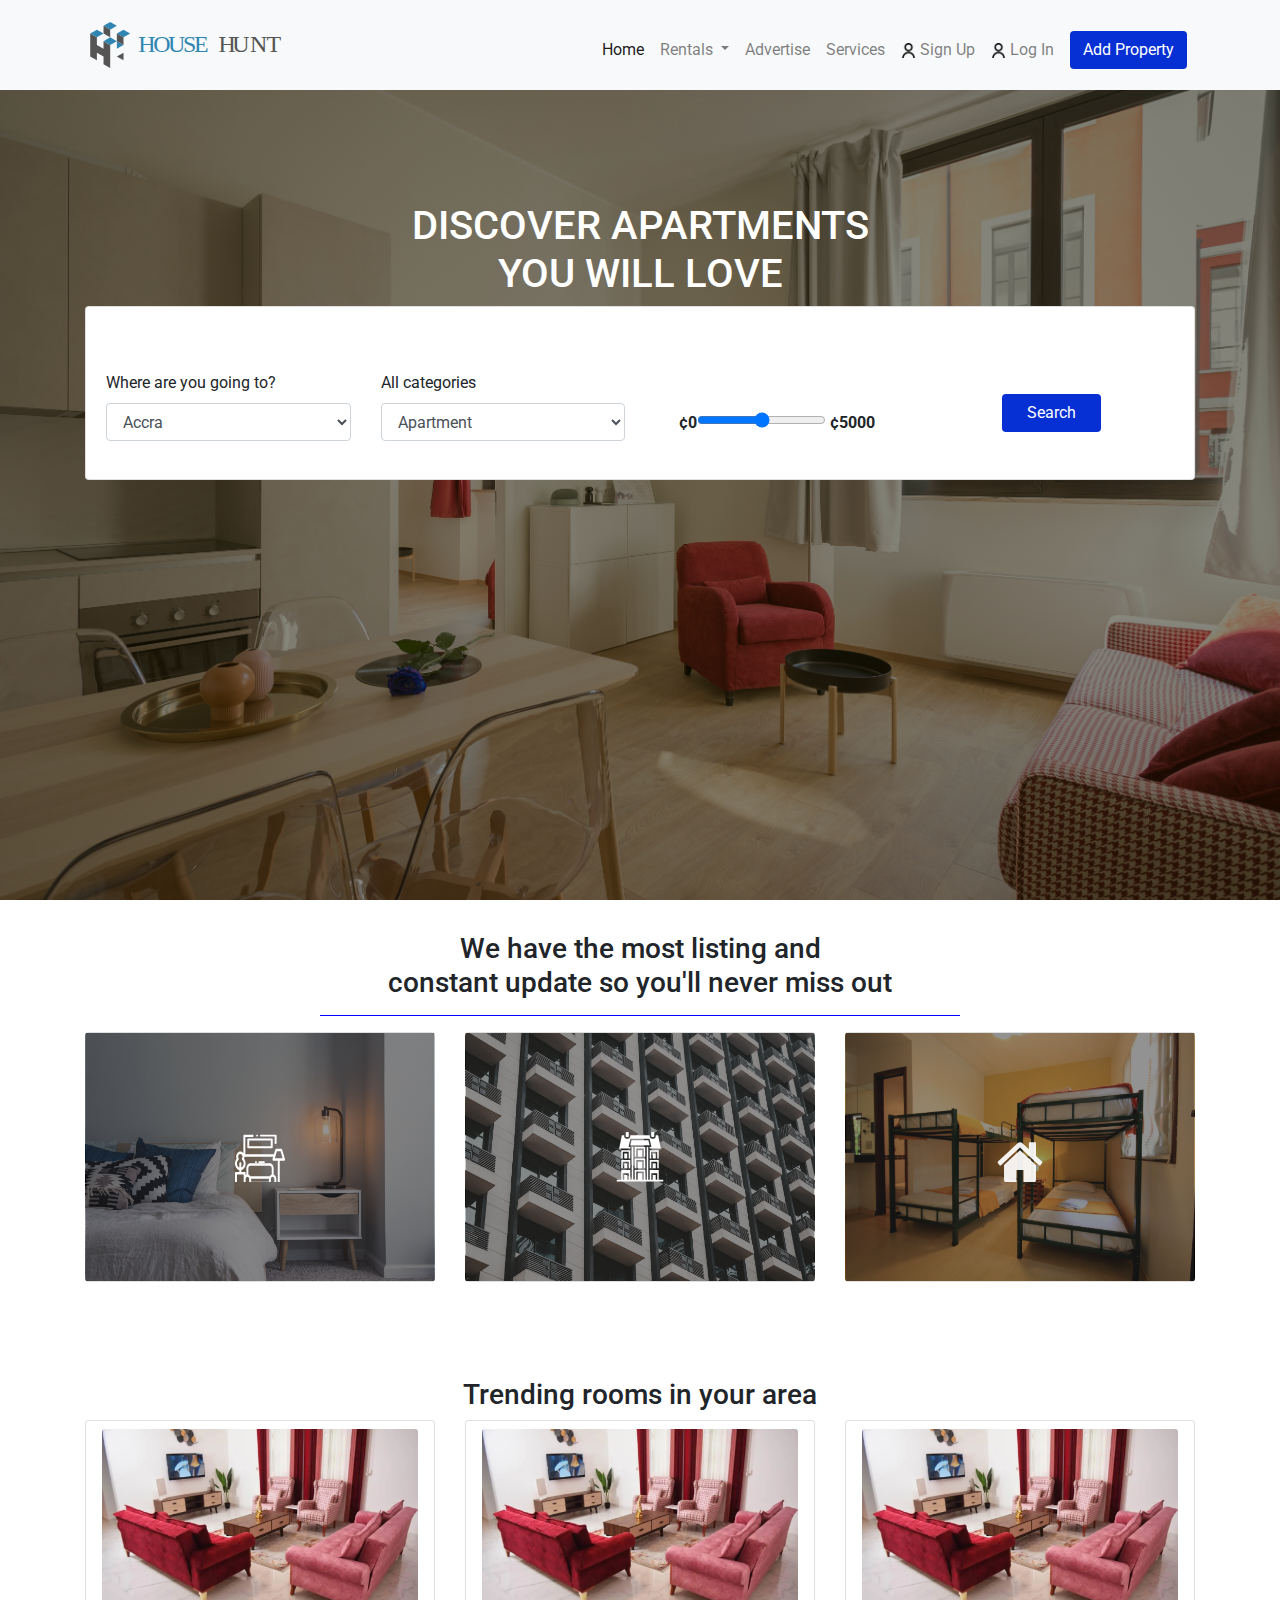
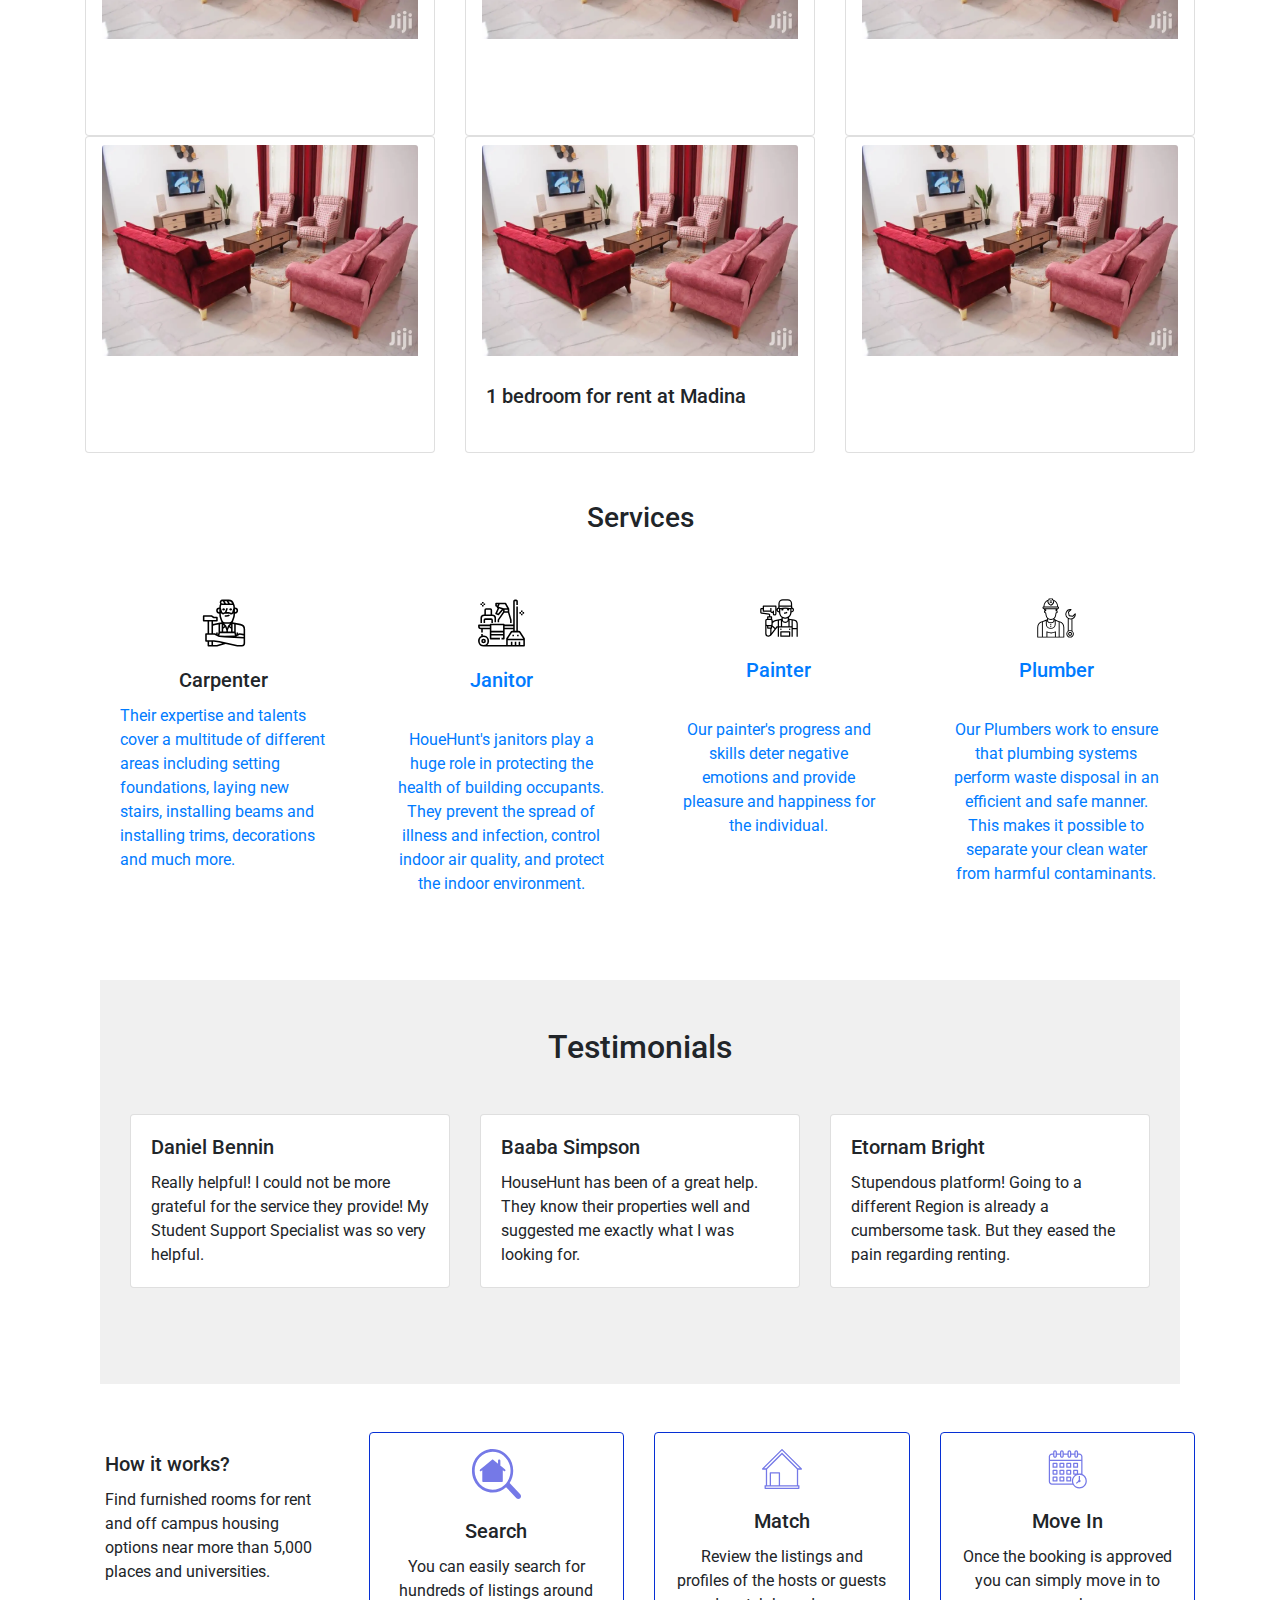
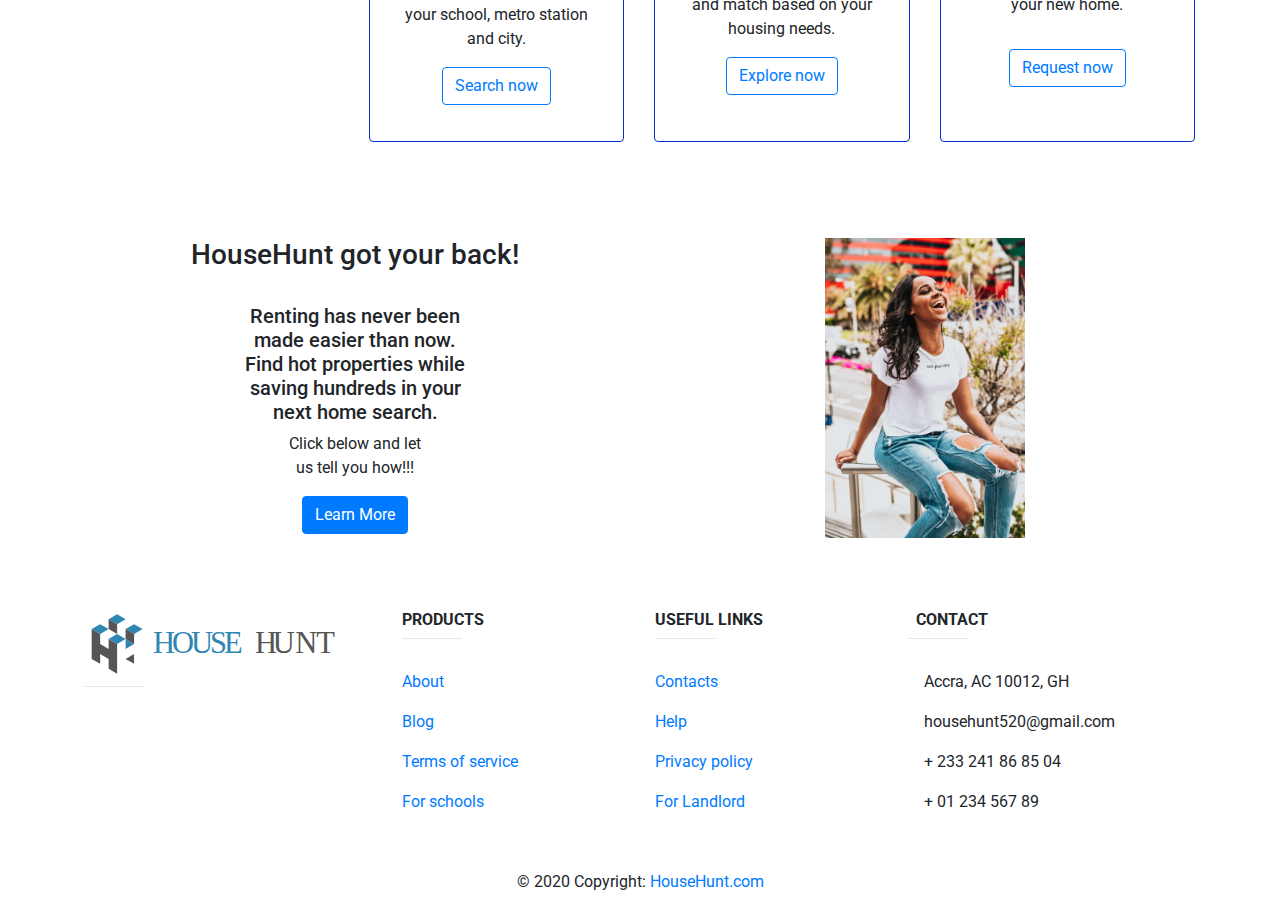
<file: index.html>
<!doctype html>
<html lang="en">
  <head>
    <!-- Required meta tags -->
    <meta charset="utf-8">
    <meta name="viewport" content="width=device-width, initial-scale=1, shrink-to-fit=no">

    <!-- Bootstrap CSS -->
    <link rel="stylesheet" href="https://maxcdn.bootstrapcdn.com/bootstrap/4.0.0/css/bootstrap.min.css" integrity="sha384-Gn5384xqQ1aoWXA+058RXPxPg6fy4IWvTNh0E263XmFcJlSAwiGgFAW/dAiS6JXm" crossorigin="anonymous">
    <link rel="stylesheet" href="./styles/index.css">
   
    <title>HouseHunt</title>
    
  </head>
  <body>
    <nav class="navbar navbar-expand-lg navbar-light bg-light">
        <div class="container">
          <a class="navbar-brand ml-auto" href="./index.html"><img src="./images/House Hunt Logo Main.svg" height="200" width="200" ></a>
        <button class="navbar-toggler" type="button" data-toggle="collapse" data-target="#navbarResponsive" aria-controls="navbarSupportedContent" aria-expanded="false" aria-label="Toggle navigation">
          <span class="navbar-toggler-icon"></span>
        </button>
      
        <div class="collapse navbar-collapse justify-content-end mt-3" id="navbarResponsive ">
          <ul class=" nav navbar-nav navbar-right ">
            <li class="nav-item active">
              <a class="nav-link" href="./index.html">Home <span class="sr-only">(current)</span></a>
            </li>
            <li class="nav-item dropdown">
            <a class="nav-link dropdown-toggle" href="#" id="navbarDropdown" role="button" data-toggle="dropdown" aria-haspopup="true" aria-expanded="false">
              Rentals
            </a>
            <div class="dropdown-menu" aria-labelledby="navbarDropdown">
              <a class="dropdown-item" href="./rentals.html">Apartments</a>
              <div class="dropdown-divider"></div>
              <a class="dropdown-item" href="./rentals.html">Homestels</a>
              <div class="dropdown-divider"></div>
              <a class="dropdown-item" href="./rentals.html">Hostels</a>
            </div>
          </li>
            <li class="nav-item">
              <a class="nav-link" href="./advertise.html">Advertise</a>
            </li>
            <li class="nav-item">
              <a class="nav-link" href="./services.html">Services</a>
            </li>
           
            <li class="nav-item">
              <a class="nav-link" href="./signup.html"><img src="./images/User-profile.png" height="15px" width="15px"> Sign Up</a>
            </li>
            <li class="nav-item">
              <a class="nav-link" href="./signup.html"><img src="./images/User-profile.png" height="15px" width="15px"> Log In</a>
            </li>
            <li class="nav-item">
              <a class="nav-link" href="./add property.html"><button type="button" class="btn" style="background-color: #062fd4; color: white; margin-top: -7px;">Add Property</button></a>
            </li>
               
            </ul>
            </div>
            </div>
            </nav>

            <div class="jumbotron jumbotron-fluid header">
                <div class="container mt-5 ">
                  <h1 class="">DISCOVER APARTMENTS<br>YOU WILL LOVE</h1>
                  <div class="card w-55 mt-2 pt-1 ml-auto mr-auto" >
                    <div class="card-body pt-5">
                     <div class="row pt-1" >
                        <div class="col-3 pt-1">
                          <div class="form-group pt-1">
                            <label for="exampleFormControlSelect1">Where are you going to?</label>
                            <select class="form-control" id="exampleFormControlSelect1">
                              <option>Accra</option>
                              <option>Kumasi</option>
                              <option>Ho</option>
                              <option>Takoradi</option>
                              <option>Tamale</option>
                            </select>
                          </div>
                        </div>
                        <div class="col-3 pt-1">
                          <div class="form-group pt-1">
                            <label for="exampleFormControlSelect1">All categories</label>
                            <select class="form-control" id="exampleFormControlSelect1">
                              <option>Apartment</option>
                              
                              <option>House</option>
                              
                              <option>Room</option>
                              
                              <option>Hostels</option>
                              
                              <option>Homestels</option>
                            </select>
                          </div>
                        </div>
      
                        <div class="col-3">
                          <div class="">
                            
                            <div class="d-flex justify-content-center my-4 mt-5 mr-10">
                             
                              <span class="font-weight-bold indigo-text ">¢0</span>
                              <form class="range-field w-25">
                                <input class="border-0" type="range" min="0" max="100" />
                              </form>
                              <span class="font-weight-bold indigo-text ml-5 pl-4">¢5000</span>
                            </div>
      
                          </div>
      
                        </div>
                        <div class="col-3 d-flex justify-content-center">
                        <div class="btn ">
                          <button type="button" class="btn pl-4 pr-4 text-center" style="background-color: #062fd4; color: white; margin-bottom:-60px;">Search</button>
                        </div>
                        </div>
                        
                      </div>
                    </div>
                  </div>
                  
                </div>
              </div>
              <div class="Next page">
                <div class="header2">
                  <h3>We have the most listing and <br/>constant update so you'll never miss out</h3><hr style="height:1px;border-width:0;color:#7579e7;background-color:blue;width:50%"/>
        
                 <div class="container  mb-5 pb-5">
                  <div class="row">
                    <div class="col-4">
                      <div class="card height item-card">
                      <div class="product-holder">
                        <a href="#"><img src="./images/living-room 1roooms.svg"width="50px" height="50px" class='plus-image'></a>
                        <p class="card-text"><small class="text-muted "></small></p> 
                      </div>
                    </div>
                    </div>
                    <div class="col-4">
                      <div class="card height item-card-2">
                        <div class="product-holder">
                          <a href="#"><img src="./images/apartment vectorapar.svg"width="50px" height="50px" class='plus-image'></a>
                          <h4 class="title">Apartment</h4>
                        </div>
                        
                      </div>
                    </div>
                    <div class="col-4">
                      <div class="card height item-card-3">
                        <div class="product-holder">
                        <a href="#"><img src="./images/home 1house.svg"width="50px" height="50px" class='plus-image'></a>
                        <h4 class="title">House</h4>
                      </div>
                    </div>
                  </div>
                 </div>
                </div>
                  
                </div>
        
              </div>

              <div class="third-page container">
                <div class="header-3">
                  <h3>Trending rooms in your area</h3>
                </div>
                 <div class="card-deck"> 
                    <div class="card">
                      <li class="nav-item">
                        <a class="nav-link 1" href="./rentals.html"><img class="card-img-top" src="./images/local.webp" alt="Card image cap"></a>
                      </li>
                        <div class="card-body">
                          <h5 class="card-title"></h5>
                          <p class="card-text text-center mb-5"></p>
                          <p class="card-text"></p>
                          <p class="card-text"><small class="text-muted"></small></p>
                        </div>
                      </div>  
                      <div class="card">
                        <li class="nav-item">
                          <a class="nav-link " href="./rentals.html"><img class="card-img-top" src="./images/local.webp" alt="Card image cap" width="100"></a>
                          </li>
                        <div class="card-body">
                          <h5 class="card-title"></h5>
                          
                          <p class="card-text"><small class="text-muted"></small></p>
                        </div>
                      </div> 
                      <div class="card">
                        <li class="nav-item">
                          <a class="nav-link" href="./rentals.html"><img class="card-img-top" src="./images/local.webp" alt="Card image cap"></a>
                          </li>
                        <div class="card-body">
                          <h5 class="card-title"></h5>
                          <p class="card-text text-center mb-5"></p>
                          <p class="card-text"><small class="text-muted"></small></p>
                        </div>
                      </div>
                </div>
                <div class="card-deck"> 
                  <div class="card">
                    <li class="nav-item">
                      <a class="nav-link 1" href="./rentals.html"><img class="card-img-top" src="./images/local.webp" alt="Card image cap"></a>
                    </li>
                      <div class="card-body">
                        <h5 class="card-title"></h5>
                        <p class="card-text text-center mb-5"></p>
                        <p class="card-text"></p>
                        <p class="card-text"><small class="text-muted"></small></p>
                      </div>
                    </div>  
                    <div class="card">
                      <li class="nav-item">
                        <a class="nav-link " href="./rentals.html"><img class="card-img-top" src="./images/local.webp" alt="Card image cap" width="100"></a>
                        </li>
                      <div class="card-body">
                        <h5 class="card-text">1 bedroom for rent at Madina</h5>
                      
                        <p class="card-text"><small class="text-muted"></small></p>
                      </div>
                    </div> 
                    <div class="card">
                      <li class="nav-item">
                        <a class="nav-link" href="./rentals.html"><img class="card-img-top" src="./images/local.webp" alt="Card image cap"></a>
                        </li>
                      <div class="card-body">
                        <h5 class="card-title"></h5>
                        <p class="card-text text-center mb-5"></p>
                        <p class="card-text"><small class="text-muted"></small></p>
                      </div>
                    </div>
              </div>
              <div class="continer">
                <div class="text-center mt-5">
                <h3>Services</h3>
                </div>
              </div>

              <div class="container">
            <div class="card-deck mt-5">
              <div class="card" style="border: none;">
                <a href="./services.html" class="card-link"><img class="card-img-top mt-3" src="./images/carpenter.svg" alt="Card image cap" height="50" width="50"></a>
                <div class="card-body">
                  <a href="./services.html" class="card-link"></a> <h5 class="card-title text-center">Carpenter</h5></a>
                  <a href="./services.html" class="card-link"><p class="card-text">Their expertise and talents cover a multitude of different areas including setting foundations, laying new stairs, installing beams and installing trims, decorations and much more.</p></a>
                
                </div>
              </div>
              <div class="card" style="border: none;" >
                <a href="./services.html" class="card-link"><img class="card-img-top mt-3" src="./images/cleaning-tools.svg" alt="Card image cap" height="50" width="50"></a>
                <div class="card-body">
                  <a href="./services.html" class="card-link"><h5 class="card-title text-center ">Janitor</h5></a>
                    <a href="./services.html" class="card-link"><p class="card-text text-center mb-3">HoueHunt's  janitors play a huge role in protecting the health of building occupants. They prevent the spread of illness and infection, control indoor air quality, and protect the indoor environment.</p></a>
                  
                </div>
              </div>
              <div class="card" style="border:none;" >
                <a href="./services.html" class="card-link"><img class="card-img-top mt-3" src="./images/painter.svg" alt="Card image cap" height="40" width="40"></a>
                <div class="card-body">
                  <a href="./services.html" class="card-link"><h5 class="card-title text-center">Painter</h5></a>
                
                  <a href="./services.html" class="card-link"><p class="card-text text-center">Our  painter's progress and skills deter negative emotions and provide pleasure and happiness for the individual.</p></a>
                  
                </div>
              </div>
              <div class="card" style="border:none;" >
                <a href="./services.html" class="card-link"><img class="card-img-top mt-3" src="./images/plumber.svg" alt="Card image cap" height="40" width="40"></a>
                <div class="card-body">
                  <a href="./services.html" class="card-link"><h5 class="card-title text-center">Plumber</h5></a>
                  <a href="./services.html" class="card-link"><p class="card-text text-center ">Our Plumbers work to ensure that plumbing systems perform waste disposal in an efficient and safe manner. This makes it possible to separate your clean water from harmful contaminants.</p></a>
                  
                </div>
              </div>
            </div>


           





  
                <!-- <div class="card">
                  <li class="nav-item">
                    <a class="nav-link" href="./rentals.html"><img class="card-img-top" src="./images/local-5.webp" alt="Card image cap"></a>
                    </li>
                  <div class="card-body">
                    <h5 class="card-title"></h5>
                    <p class="card-text text-center mb-5"></p>
                    <p class="card-text"><small class="text-muted"></small></p>
                  </div>
                </div>
          </div> -->
          <!-- <div class="card">
            <li class="nav-item">
              <a class="nav-link" href="./rentals.html"><img class="card-img-top" src="./images/local-5.webp" alt="Card image cap"></a>
              </li>
            <div class="card-body">
              <h5 class="card-title"></h5>
              <p class="card-text text-center mb-5"></p>
              <p class="card-text"><small class="text-muted"></small></p>
            </div>
          </div>
    </div> -->
    <!-- <div class="card">
      <li class="nav-item">
        <a class="nav-link" href="./rentals.html"><img class="card-img-top" src="./images/local-5.webp" alt="Card image cap"></a>
        </li>
      <div class="card-body">
        <h5 class="card-title"></h5>
        <p class="card-text text-center mb-5"></p>
        <p class="card-text"><small class="text-muted"></small></p>
      </div>
    </div>
</div> -->
                <!-- <div class="card-deck mb-5 pb-5 mt-4">
                    <div class="card">
                      <li class="nav-item">
                        <a class="nav-link" href="./rentals.html"><img class="card-img-top" src="./images/local.webp" alt="Card image cap"></a>
                        </li>
                      <div class="card-body">
                        <h5 class="card-title"></h5>
                        <p class="card-text text-center mb-5"></p>
                        <p class="card-text"><small class="text-muted"></small>.</p>
                
              </div>
            </div>  -->
            <!-- <div class="card" style="border: none;" >
              <img class="card-img-top mt-3" src="./images/painter.svg" alt="Card image cap" height="40" width="40">
              <div class="card-body">
                <h5 class="card-title text-center">Painter</h5>
                <p class="card-text text-center">HoueHunt's painter's progress and skills deter negative emotions and provide pleasure and happiness for the individual.</p>
                
              </div>
            </div>
            <div class="card" style="border: none;" >
              <img class="card-img-top mt-3" src="./images/painter.svg" alt="Card image cap" height="40" width="40">
              <div class="card-body">
                <h5 class="card-title text-center">Painter</h5>
                <p class="card-text text-center">HoueHunt's painter's progress and skills deter negative emotions and provide pleasure and happiness for the individual.</p>
                
              </div>
            </div>
            <div class="card" style="border: none;" >
              <img class="card-img-top mt-3" src="./images/painter.svg" alt="Card image cap" height="40" width="40">
              <div class="card-body">
                <h5 class="card-title text-center">Painter</h5>
                <p class="card-text text-center">HoueHunt's painter's progress and skills deter negative emotions and provide pleasure and happiness for the individual.</p>
                
              </div> -->
            <!-- </div> -->
            <!-- <div class="card" style="border: none;" >
              <img class="card-img-top mt-3" src="./images/plumber.svg" alt="Card image cap" height="40" width="40">
              <div class="card-body">
                <h5 class="card-title text-center">Plumber</h5>
                <p class="card-text text-center ">Our plumbers work to ensure that plumbing systems perform waste disposal in an efficient and safe manner.
                  When plumbing is done poorly, it could allow for those contaminants to leak into undesirable areas, posing a danger to anyone nearby.
                </p>
              
              </div>
            </div>
              </div>
            </div> -->
                
                  
           
              <!-- <hr  class="mb-5"> -->
              <div class="fourth-page container-fluid mt-5 pb-5 pt-5" style="background-color:#f0f0f0;">
                <div class="header-4 container " >
                  <h2 class="text-center mb-5">Testimonials</h2>
                        <div class="row">
                          <div class="col-sm-4">
                            <div class="card mb-5">
                              <div class="card-body">
                                <h5 class="card-title">Daniel Bennin</h5>
                                <p class="card-text">Really helpful! I could not be more grateful for the service they provide! My Student Support Specialist was so very helpful.</p>
                               
                              </div>
                            </div>
                          </div>
                          <div class="col-sm-4">
                            <div class="card">
                              <div class="card-body">
                                <h5 class="card-title">Baaba Simpson</h5>
                                <p class="card-text">HouseHunt has been of a great help. They know their properties well and suggested me exactly what I was looking for.</p>
                               
                              </div>
                            </div>
                          </div>
                          <div class="col-sm-4">
                            <div class="card">
                              <div class="card-body">
                                <h5 class="card-title">Etornam Bright</h5>
                                <p class="card-text">Stupendous platform! Going to a different Region is already a cumbersome task. But they eased the pain regarding renting.</p>
                               
                              </div>
                            </div>
                      
                              </div>
                            </div>
                          </div>
                        </div>
                  </div>
                </div>
            </div>
            <div class="container">
            <div class="card-deck mt-5">
              <div class="card" style="border: none;">
                <div class="card-body">
                  <h5 class="card-title">How it works?</h5>
                  <p class="card-text">Find furnished rooms for rent and off campus housing options near more than 5,000 places and universities.</p>
                
                </div>
              </div>
              <div class="card" style="border-color: #062fd4;" >
                <img class="card-img-top mt-3" src="./images/Groupsearch.svg" alt="Card image cap" height="50" width="50">
                <div class="card-body">
                  <h5 class="card-title text-center ">Search</h5>
                  <p class="card-text text-center mb-3">You can easily search for hundreds of listings around your school, metro station and city.</p>
                  <p class="card-text text-center mb-3"><button type="button" class="btn btn-outline-primary">Search now</button><small class="text-muted"></small></p>
                </div>
              </div>
              <div class="card" style="border-color: #062fd4;" >
                <img class="card-img-top mt-3" src="./images/Vectormatch.svg" alt="Card image cap" height="40" width="40">
                <div class="card-body">
                  <h5 class="card-title text-center">Match</h5>
                  <p class="card-text text-center">Review the listings and profiles of the hosts or guests and match based on your housing needs.</p>
                  <p class="card-text text-center"><button type="button" class="btn btn-outline-primary">Explore now</button><small class="text-muted"></small></p>
                </div>
              </div>
              <div class="card" style="border-color: #062fd4;" >
                <img class="card-img-top mt-3" src="./images/calendar 1movein.svg" alt="Card image cap" height="40" width="40">
                <div class="card-body">
                  <h5 class="card-title text-center">Move In</h5>
                  <p class="card-text text-center ">Once the booking is approved you can simply move in to your new home.</p>
                  <p class="card-text text-center"><button type="button" class="btn btn-outline-primary mt-3">Request now</button><small class="text-muted"></small></p>
                </div>
              </div>
            </div>
            </div>

            <div class="container pt-5 mt-5">
                <div class="row">
          
                    <div class="col-sm-6 text-center" >
                     <h3>HouseHunt got your back!</h3>
                     <br/>
                     <h5>Renting has never been <br/>
                      made easier than now.<br/>
                      Find hot properties while <br/>
                      saving hundreds in your<br/>
                      next home search.</h5> 
      
                      <p>Click below and let<br/> us tell you how!!!</p>
      
                      <a class="btn btn-primary" href="#" role="button">Learn More</a>
                      
                    
                    
                  </div>
                  <div class="col-sm-6 text-center">
              
                      <img src="./images/bg im.jpg" height="300" width="200" >
   
                      
                  </div>
                </div>
                  </div>

                  <!-- Footer -->

        <!-- Grid column -->

        <!-- Grid column -->
        
        <div class="col-md-6 col-lg-7 text-center text-md-right">

          <!-- Facebook -->
          <a class="fb-ic">
            <i class="fab fa-facebook-f white-text mr-4"> </i>
          </a>
          <!-- Twitter -->
          <a class="tw-ic">
            <i class="fab fa-twitter white-text mr-4"> </i>
          </a>
          <!-- Google +-->
          <a class="gplus-ic">
            <i class="fab fa-google-plus-g white-text mr-4"> </i>
          </a>
          <!--Linkedin -->
          <a class="li-ic">
            <i class="fab fa-linkedin-in white-text mr-4"> </i>
          </a>
          <!--Instagram-->
          <a class="ins-ic">
            <i class="fab fa-instagram white-text"> </i>
          </a>

        </div>
        <!-- Grid column -->

      </div>
      <!-- Grid row-->

    </div>
  </div>

  <!-- Footer Links -->
  <div class="container text-center text-md-left mt-5">

    <!-- Grid row -->
    <div class="row mt-3 dark-grey-text">

      <!-- Grid column -->
      <div class="col-md-3 col-lg-4 col-xl-3 mb-4">

        <!-- Content -->
        <h6 class="text-uppercase font-weight-bold"><img src="./images/House Hunt Logo Main.svg"></h6>
        <hr class="teal accent-3 mb-4 mt-0 d-inline-block mx-auto" style="width: 60px;">
        <p></p>

      </div>
      <!-- Grid column -->

      <!-- Grid column -->
      <div class="col-md-2 col-lg-2 col-xl-2 mx-auto mb-4">

        <!-- Links -->
        <h6 class="text-uppercase font-weight-bold">Products</h6>
        <hr class="teal accent-3 mb-4 mt-0 d-inline-block mx-auto" style="width: 60px;">
        <p>
          <a class="dark-grey-text" href="#!">About</a>
        </p>
        <p>
          <a class="dark-grey-text" href="#!">Blog</a>
        </p>
        <p>
          <a class="dark-grey-text" href="#!">Terms of service</a>
        </p>
        <p>
          <a class="dark-grey-text" href="#!">For schools</a>
        </p>

      </div>
      <!-- Grid column -->

      <!-- Grid column -->
      <div class="col-md-3 col-lg-2 col-xl-2 mx-auto mb-4">

        <!-- Links -->
        <h6 class="text-uppercase font-weight-bold">Useful links</h6>
        <hr class="teal accent-3 mb-4 mt-0 d-inline-block mx-auto" style="width: 60px;">
        <p>
          <a class="dark-grey-text" href="#!">Contacts</a>
        </p>
        <p>
          <a class="dark-grey-text" href="#!">Help</a>
        </p>
        <p>
          <a class="dark-grey-text" href="#!">Privacy policy</a>
        </p>
        <p>
          <a class="dark-grey-text" href="#!">For Landlord</a>
        </p>

      </div>
      <!-- Grid column -->

      <!-- Grid column -->
      <div class="col-md-4 col-lg-3 col-xl-3 mx-auto mb-md-0 mb-4">

        <!-- Links -->
        <h6 class="text-uppercase font-weight-bold ml-2">Contact</h6>
        <hr class="teal accent-3 mb-4 mt-0 d-inline-block mx-auto" style="width: 60px;">
        <p>
          <i class="fas fa-home mr-3"></i>Accra, AC 10012, GH</p>
        <p>
          <i class="fas fa-envelope mr-3"></i>househunt520@gmail.com</p>
        <p>
          <i class="fas fa-phone mr-3"></i>+ 233 241 86 85 04</p>
        <p>
          <i class="fas fa-print mr-3"></i>+ 01 234 567 89</p>
          
      </div>
      <!-- Grid column -->

    </div>
    <!-- Grid row -->

  </div>
  <!-- Footer Links -->

  <!-- Copyright -->
  <div class="footer-copyright text-center text-black-50 py-3">© 2020 Copyright:
    <a class="dark-grey-text" href="https://mdbootstrap.com/"> HouseHunt.com</a>
  </div>
  <!-- Copyright -->

</footer>
<!-- Footer -->
       

      

    <!-- Optional JavaScript -->
    <!-- jQuery first, then Popper.js, then Bootstrap JS -->
    <script src="https://code.jquery.com/jquery-3.2.1.slim.min.js" integrity="sha384-KJ3o2DKtIkvYIK3UENzmM7KCkRr/rE9/Qpg6aAZGJwFDMVNA/GpGFF93hXpG5KkN" crossorigin="anonymous"></script>
    <script src="https://cdnjs.cloudflare.com/ajax/libs/popper.js/1.12.9/umd/popper.min.js" integrity="sha384-ApNbgh9B+Y1QKtv3Rn7W3mgPxhU9K/ScQsAP7hUibX39j7fakFPskvXusvfa0b4Q" crossorigin="anonymous"></script>
    <script src="https://maxcdn.bootstrapcdn.com/bootstrap/4.0.0/js/bootstrap.min.js" integrity="sha384-JZR6Spejh4U02d8jOt6vLEHfe/JQGiRRSQQxSfFWpi1MquVdAyjUar5+76PVCmYl" crossorigin="anonymous"></script>
  </body>
</html>
</file>
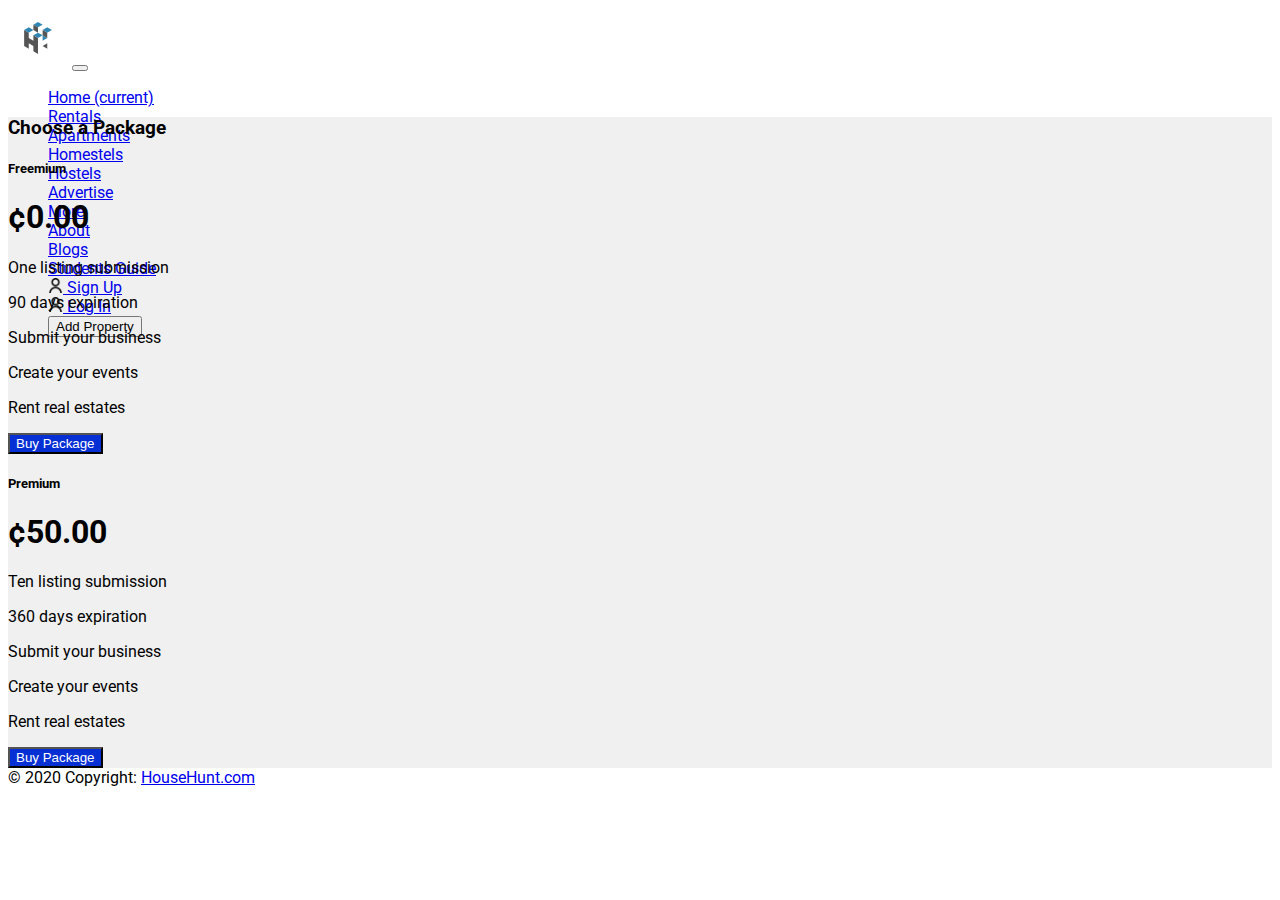
<file: add property.html>
<!DOCTYPE html>
<html lang="en">
<head>
  <meta charset="UTF-8">
  <meta name="viewport" content="width=device-width, initial-scale=1.0">
  
  <link rel="stylesheet" href="https://stackpath.bootstrapcdn.com/bootstrap/4.5.0/css/bootstrap.min.css" integrity="sha384-9aIt2nRpC12Uk9gS9baDl411NQApFmC26EwAOH8WgZl5MYYxFfc+NcPb1dKGj7Sk" crossorigin="anonymous">
 <link rel="stylesheet" href="./styles/index.css">
 <title>HouseHunt</title>
</head>
<body>
 
  <nav class="navbar navbar-expand-lg navbar-light bg-light">
    <div class="container">
      <a class="navbar-brand mr-auto" href="./index.html"><img src="./images/House Hunt Symbol Main.svg" height="60" width="60"></a>
    <button class="navbar-toggler" type="button" data-toggle="collapse" data-target="#navbarResponsive" aria-controls="navbarSupportedContent" aria-expanded="false" aria-label="Toggle navigation">
      <span class="navbar-toggler-icon"></span>
    </button>
  
    <div class="collapse navbar-collapse justify-content-end mt-3" id="navbarResponsive ">
      <ul class=" nav navbar-nav navbar-right ">
        <li class="nav-item active">
          <a class="nav-link" href="./index.html">Home <span class="sr-only">(current)</span></a>
        </li>
        <li class="nav-item dropdown">
        <a class="nav-link dropdown-toggle" href="#" id="navbarDropdown" role="button" data-toggle="dropdown" aria-haspopup="true" aria-expanded="false">
          Rentals
        </a>
        <div class="dropdown-menu" aria-labelledby="navbarDropdown">
          <a class="dropdown-item" href="./rentals.html">Apartments</a>
          <div class="dropdown-divider"></div>
          <a class="dropdown-item" href="./rentals.html">Homestels</a>
          <div class="dropdown-divider"></div>
          <a class="dropdown-item" href="./rentals.html">Hostels</a>
        </div>
      </li>
        <li class="nav-item">
          <a class="nav-link" href="./advertise.html">Advertise</a>
        </li>
        <li class="nav-item dropdown">
          <a class="nav-link dropdown-toggle" href="#" id="navbarDropdown" role="button" data-toggle="dropdown" aria-haspopup="true" aria-expanded="false">
            More
          </a>
          <div class="dropdown-menu" aria-labelledby="navbarDropdown">
            <a class="dropdown-item" href="#">About</a>
            <div class="dropdown-divider"></div>
            <a class="dropdown-item" href="#">Blogs</a>
            <div class="dropdown-divider"></div>
            <a class="dropdown-item" href="#">Students Guide</a>
          </div>
        </li>
        <li class="nav-item">
          <a class="nav-link" href="./signup.html"><img src="./images/User-profile.png" height="15px" width="15px"> Sign Up</a>
        </li>
        <li class="nav-item">
          <a class="nav-link" href="./signup.html"><img src="./images/User-profile.png" height="15px" width="15px"> Log In</a>
        </li>
        <li class="nav-item">
          <a class="nav-link" href='add property.html'><button type="button" class="btn btn-primary mb-3">Add Property</button></a>
        </li>
           
        </ul>
        </div>
        </div>
        </nav>
       

        <div class=" container-fluid  pb-5 pt-5" style="background-color:#f0f0f0;">
        <div class="container">
          <div class="class text-center">
            <h3>Choose a Package</h3>
          </div>
        </div>

        <div class="container">
          <div class="row mt-5">
            <div class="col-sm-6 ">
              <div class="shadow p-3 mb-5 bg-white rounded">
              <div class="card" style="border: none;" >
                <!-- <img class="card-img-top mt-3" src="" alt="" height="50" width="50"> -->
                <div class="card-body">
                  <h5 class="card-title text-center ">Freemium</h5>
                  <h1 class="card-text text-center mb-3">¢0.00</h1>
                  <p class="card-text text-center mb-3">One listing submission</p>
                  <p class="card-text text-center mb-3">90 days expiration</p>
                  <p class="card-text text-center mb-3">Submit your business</p>
                  <p class="card-text text-center mb-3">Create your events</p>
                  <p class="card-text text-center mb-3">Rent real estates</p>
                  
                    <a class="nav-link text-center" href="./listingform.html"><button type="button" class="btn" style="background-color: #062fd4; color: white; margin-top: -7px;">Buy Package</button></a>
                  
                </div>
              </div>
            </div>
              

            </div>
          
            <div class="col-sm-6">
              <div class="shadow p-3 mb-5 bg-white rounded">
              <div class="card" style="border: none;" >
                <!-- <img class="card-img-top mt-3" src="./images/Groupsearch.svg" alt="Card image cap" height="50" width="50"> -->
                <div class="card-body">
                  <h5 class="card-title text-center ">Premium</h5>
                  <h1 class="card-text text-center mb-3">¢50.00</h1>
                  <p class="card-text text-center mb-3">Ten listing submission</p>
                  <p class="card-text text-center mb-3">360 days expiration</p>
                  <p class="card-text text-center mb-3">Submit your business</p>
                  <p class="card-text text-center mb-3">Create your events</p>
                  <p class="card-text text-center mb-3">Rent real estates</p>
                  
                    <a class="nav-link text-center" href="./listingform.html"><button type="button" class="btn" style="background-color: #062fd4; color: white; margin:0 auto;">Buy Package</button></a>
                  
                </div>
              </div>
              </div>
            
            </div>
          </div>
        </div>
      </div>
        
            
      <div class="footer-copyright text-center text-black-50 py-3">© 2020 Copyright:
        <a class="dark-grey-text" href="https://mdbootstrap.com/"> HouseHunt.com</a>
      </div>




</body>
</html>
</file>
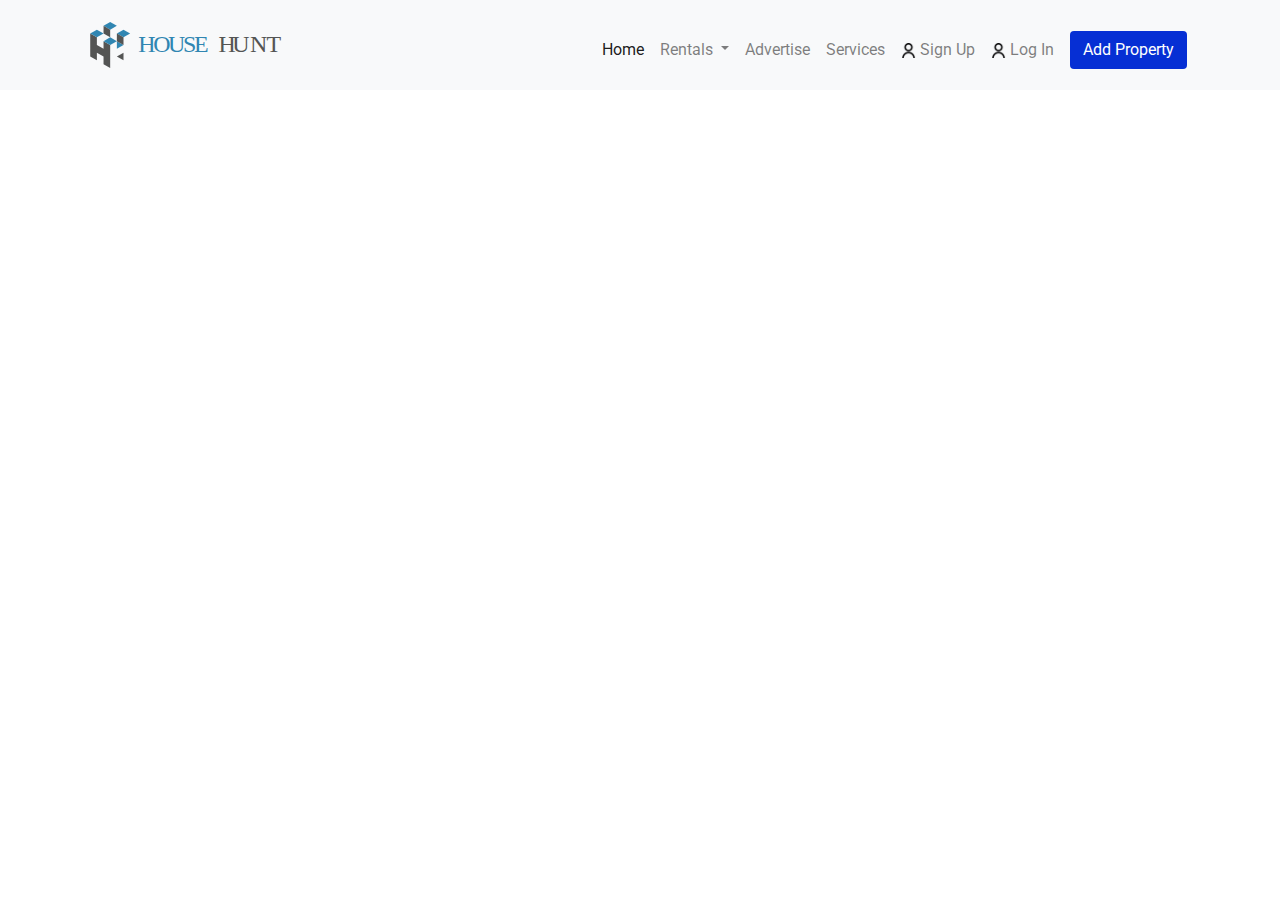
<file: listingform-2.html>
<!doctype html>
<html lang="en">
  <head>
    <!-- Required meta tags -->
    <meta charset="utf-8">
    <meta name="viewport" content="width=device-width, initial-scale=1, shrink-to-fit=no">

    <!-- Bootstrap CSS -->
    <link rel="stylesheet" href="https://maxcdn.bootstrapcdn.com/bootstrap/4.0.0/css/bootstrap.min.css" integrity="sha384-Gn5384xqQ1aoWXA+058RXPxPg6fy4IWvTNh0E263XmFcJlSAwiGgFAW/dAiS6JXm" crossorigin="anonymous">
    <link rel="stylesheet" href="./styles/index.css">
   
    <title>HouseHunt</title>
    
  </head>
  <body>
    <nav class="navbar navbar-expand-lg navbar-light bg-light">
        <div class="container">
          <a class="navbar-brand ml-auto" href="./index.html"><img src="./images/House Hunt Logo Main.svg" height="200" width="200" ></a>
        <button class="navbar-toggler" type="button" data-toggle="collapse" data-target="#navbarResponsive" aria-controls="navbarSupportedContent" aria-expanded="false" aria-label="Toggle navigation">
          <span class="navbar-toggler-icon"></span>
        </button>
      
        <div class="collapse navbar-collapse justify-content-end mt-3" id="navbarResponsive ">
          <ul class=" nav navbar-nav navbar-right ">
            <li class="nav-item active">
              <a class="nav-link" href="./index.html">Home <span class="sr-only">(current)</span></a>
            </li>
            <li class="nav-item dropdown">
            <a class="nav-link dropdown-toggle" href="#" id="navbarDropdown" role="button" data-toggle="dropdown" aria-haspopup="true" aria-expanded="false">
              Rentals
            </a>
            <div class="dropdown-menu" aria-labelledby="navbarDropdown">
              <a class="dropdown-item" href="./rentals.html">Apartments</a>
              <div class="dropdown-divider"></div>
              <a class="dropdown-item" href="./rentals.html">Homestels</a>
              <div class="dropdown-divider"></div>
              <a class="dropdown-item" href="./rentals.html">Hostels</a>
            </div>
          </li>
            <li class="nav-item">
              <a class="nav-link" href="./advertise.html">Advertise</a>
            </li>
            <li class="nav-item">
              <a class="nav-link" href="./services.html">Services</a>
            </li>
           
            <li class="nav-item">
              <a class="nav-link" href="./signup.html"><img src="./images/User-profile.png" height="15px" width="15px"> Sign Up</a>
            </li>
            <li class="nav-item">
              <a class="nav-link" href="./signup.html"><img src="./images/User-profile.png" height="15px" width="15px"> Log In</a>
            </li>
            <li class="nav-item">
              <a class="nav-link" href="./add property.html"><button type="button" class="btn" style="background-color: #062fd4; color: white; margin-top: -7px;">Add Property</button></a>
            </li>
               
            </ul>
            </div>
            </div>
            </nav>



            </body>
</html>
</file>
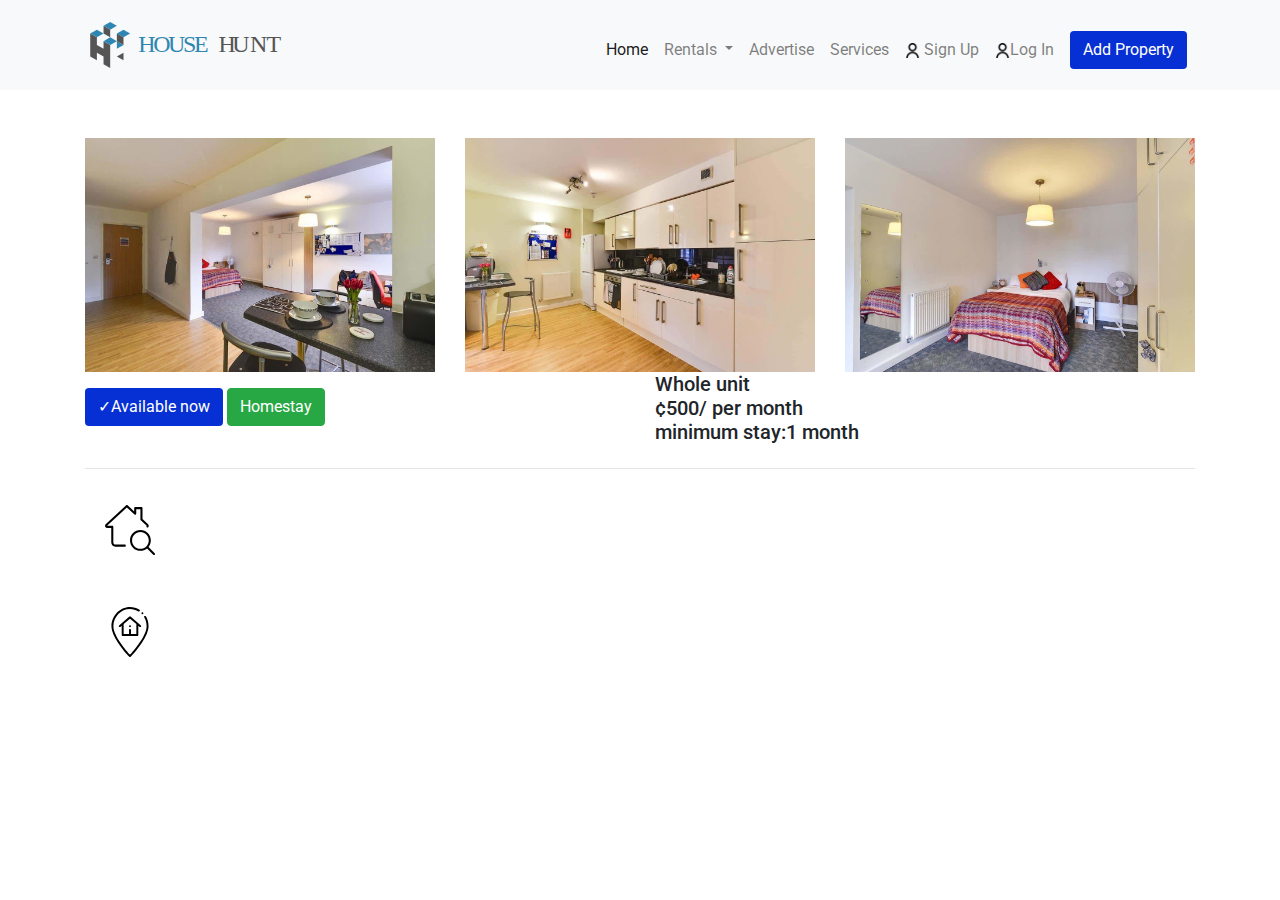
<file: rentals.html>
<!DOCTYPE html>
<html lang="en">
<head>
    <meta charset="UTF-8">
    <meta name="viewport" content="width=device-width, initial-scale=1.0">
    <link rel="stylesheet" href="https://maxcdn.bootstrapcdn.com/bootstrap/4.0.0/css/bootstrap.min.css" integrity="sha384-Gn5384xqQ1aoWXA+058RXPxPg6fy4IWvTNh0E263XmFcJlSAwiGgFAW/dAiS6JXm" crossorigin="anonymous">
    <link rel="stylesheet" href="./styles/index.css">
    <link rel="stylesheet" href="./styles/rentals.css">

    <title>HouseHunt</title>
</head>
<body>
    <nav class="navbar navbar-expand-lg navbar-light bg-light">
        <div class="container">
          <a class="navbar-brand mr-auto" href="#"><img src="./images/House Hunt Logo Main.svg" height="200" width="200" ></a>
        <button class="navbar-toggler" type="button" data-toggle="collapse" data-target="#navbarResponsive" aria-controls="navbarSupportedContent" aria-expanded="false" aria-label="Toggle navigation">
          <span class="navbar-toggler-icon"></span>
        </button>
      
        <div class="collapse navbar-collapse justify-content-end mt-3" id="navbarResponsive ">
          <ul class=" nav navbar-nav navbar-right ">
            <li class="nav-item active">
              <a class="nav-link" href="./index.html">Home <span class="sr-only">(current)</span></a>
            </li>
            <li class="nav-item dropdown">
            <a class="nav-link dropdown-toggle" href="#" id="navbarDropdown" role="button" data-toggle="dropdown" aria-haspopup="true" aria-expanded="false">
              Rentals
            </a>
            <div class="dropdown-menu" aria-labelledby="navbarDropdown">
              <a class="dropdown-item" href="./rentals.html">Apartments</a>
              <div class="dropdown-divider"></div>
              <a class="dropdown-item" href="./rentals.html">Homestels</a>
              <div class="dropdown-divider"></div>
              <a class="dropdown-item" href="./rentals.html">Hostels</a>
            </div>
          </li>
            <li class="nav-item">
              <a class="nav-link" href="./advertise.html">Advertise</a>
            </li>
            <li class="nav-item">
              <a class="nav-link" href="./services.html">Services</a>
            </li>
            
            <li class="nav-item">
              <a class="nav-link" href="./signup.html"><img src="./images/User-profile.png" height="15px" width="15px"> Sign Up</a>
            </li>
             <li class="nav-item">
              <a class="nav-link" href="./signup.html"><img src="./images/User-profile.png" height="15px" width="15px">Log In</a>
            </li>
            <li class="nav-item">
              <a class="nav-link" href=><button type="button" class="btn" style="background-color: #062fd4; color: white; margin-top: -7px;">Add Property</button></a>
            </li>
               
            </ul>
            </div>
            </div>
            </nav>


            <div class="container">
              <!-- <div class="card-group card-height mt-5"  >
                <div class="card">
                  <img class="card-img-top" src="./images/Deluxe.jpg" alt="Card image cap">
                  <div class="card-body">
                    <h5 class="card-title"></h5>
                    <p class="card-text"></p>
                    <p class="card-text"><small class="text-mute"></small></p>
                  </div>
                </div>
                <div class="card">
                  <img class="card-img-top" src="./images/Deluxe-Fridge.jpg" alt="Card image cap">
                  <div class="card-body">
                    <h5 class="card-title"></h5>
                    <p class="card-text"></p>
                    <p class="card-text"><small class="text-muted"></small></p>
                  </div>
                </div>
                <div class="card">
                  <img class="card-img-top" src="./images/Deluxe-Bedroom-2.jpg" alt="Card image cap">
                  <div class="card-body">
                    <h5 class="card-title"></h5>
                    <p class="card-text"></p>
                    <p class="card-text"><small class="text-muted"></small></p>
                  </div>
                </div>
              </div> -->
              <div class="row mt-5">
                <div class="col-md-4 hover-img ">
                  <img class="w-100 image" src="./images/Deluxe.jpg" alt="Card image cap">
                  <div class="overlay overlayFade w-100 h-100"></div>
                </div>
                <div class="col-md-4"><img class="w-100 h-100" src="./images/Deluxe-Fridge.jpg" alt="Card image cap"></div>
                
                <div class="col-md-4"><img class="w-100 h-100" src="./images/Deluxe-Bedroom-2.jpg" alt="Card image cap"></div>
                
                
              </div>
            </div>
       

            <div class="container">
              <div class="row">
                <div class="col-6 mt-3">
                  <button type="button" class="btn" style="background-color: #062fd4; color: white;">&#x2713;Available now</button>
                  <button type="button" class="btn btn-success">Homestay</button>
                </div>


                <div class="col-6 ">
                <h5>Whole unit<br/>¢500/ per month<br/>minimum stay:1 month</h5>
                </div>
              </div> 
            </div>

           <div class="container">
            <hr/>
           </div>

            <div class="container">
              <div class="card" style="width: 18rem; border: none;">
  <div class="card-body">
    <h5 class="card-title"><img src="./images/search (1).svg" height="50" width="50"> </h5>
    <p class="card-text"></p>
    <!-- <a href="#" class="btn btn-primary"></a> -->
  </div>
</div>

<div class="card" style="width: 18rem; border: none;">
  <div class="card-body">
    <h5 class="card-title"><img src="./images/home (2).svg" height="50" width="50"></h5>
    <p class="card-text"></p>
    <!-- <a href="#" class="btn btn-primary"></a> -->
  </div>
</div>
            </div>


            





</body>
</html>
</file>
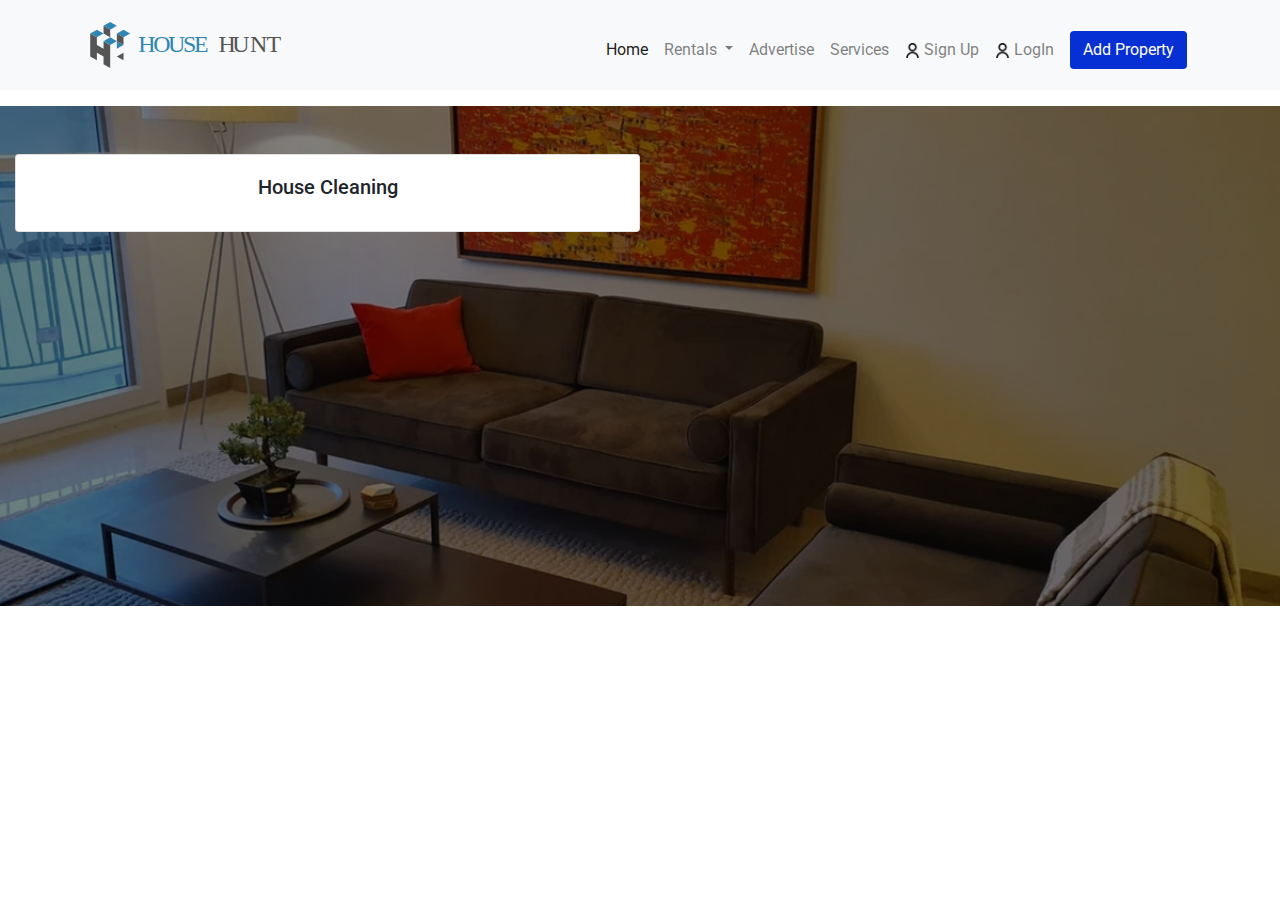
<file: services.html>
<!DOCTYPE html>
<html lang="en">
<head>
    <meta charset="UTF-8">
    <meta name="viewport" content="width=device-width, initial-scale=1.0">
    <link rel="stylesheet" href="https://maxcdn.bootstrapcdn.com/bootstrap/4.0.0/css/bootstrap.min.css" integrity="sha384-Gn5384xqQ1aoWXA+058RXPxPg6fy4IWvTNh0E263XmFcJlSAwiGgFAW/dAiS6JXm" crossorigin="anonymous">
    <link rel="stylesheet" href="./styles/index.css">
    <link rel="stylesheet" href="./styles/services.css">
    <title>Document</title>
</head>
<body>
    <nav class="navbar navbar-expand-lg navbar-light bg-light">
        <div class="container">
          <a class="navbar-brand mr-auto" href="#"><img src="./images/House Hunt Logo Main.svg" height="200" width="200" ></a>
        <button class="navbar-toggler" type="button" data-toggle="collapse" data-target="#navbarResponsive" aria-controls="navbarSupportedContent" aria-expanded="false" aria-label="Toggle navigation">
          <span class="navbar-toggler-icon"></span>
        </button>
      
        <div class="collapse navbar-collapse justify-content-end mt-3" id="navbarResponsive ">
          <ul class=" nav navbar-nav navbar-right ">
            <li class="nav-item active">
              <a class="nav-link" href="./index.html">Home <span class="sr-only">(current)</span></a>
            </li>
            <li class="nav-item dropdown">
            <a class="nav-link dropdown-toggle" href="./rentals.html" id="navbarDropdown" role="button" data-toggle="dropdown" aria-haspopup="true" aria-expanded="false">
              Rentals
            </a>
            <div class="dropdown-menu" aria-labelledby="navbarDropdown">
              <a class="dropdown-item" href="./rentals.html">Apartments</a>
              <div class="dropdown-divider"></div>
              <a class="dropdown-item" href="./rentals.html">Homestels</a>
              <div class="dropdown-divider"></div>
              <a class="dropdown-item" href="./rentals.html">Hostels</a>
            </div>
          </li>
            <li class="nav-item">
              <a class="nav-link" href="./rentals.html">Advertise</a>
            </li>
            <li class="nav-item">
              <a class="nav-link" href="./rentals.html">Services</a>
            </li>
           
            <li class="nav-item">
              <a class="nav-link" href="./signup.html"><img src="./images/User-profile.png" height="15px" width="15px"> Sign Up</a>
            </li>
            <li class="nav-item">
              <a class="nav-link" href="./signup.html"><img src="./images/User-profile.png" height="15px" width="15px"> LogIn</a>
            </li>
            <li class="nav-item">
              <a class="nav-link" href=><button type="button" class="btn" style="background-color: #062fd4; color: white; margin-top: -7px;">Add Property</button></a>
            </li>
               
            </ul>
            </div>
            </div>
            </nav>

         
            <div class="container-fluid page mt-3 pt-5">
              <div class="card w-50">
                <div class="card-body">
                  <h5 class="card-title text-center">House Cleaning</h5>
                  <p class="card-text"></p>
                  
                
                </div>
              </div>
            </div>


</body>
</html>
</file>
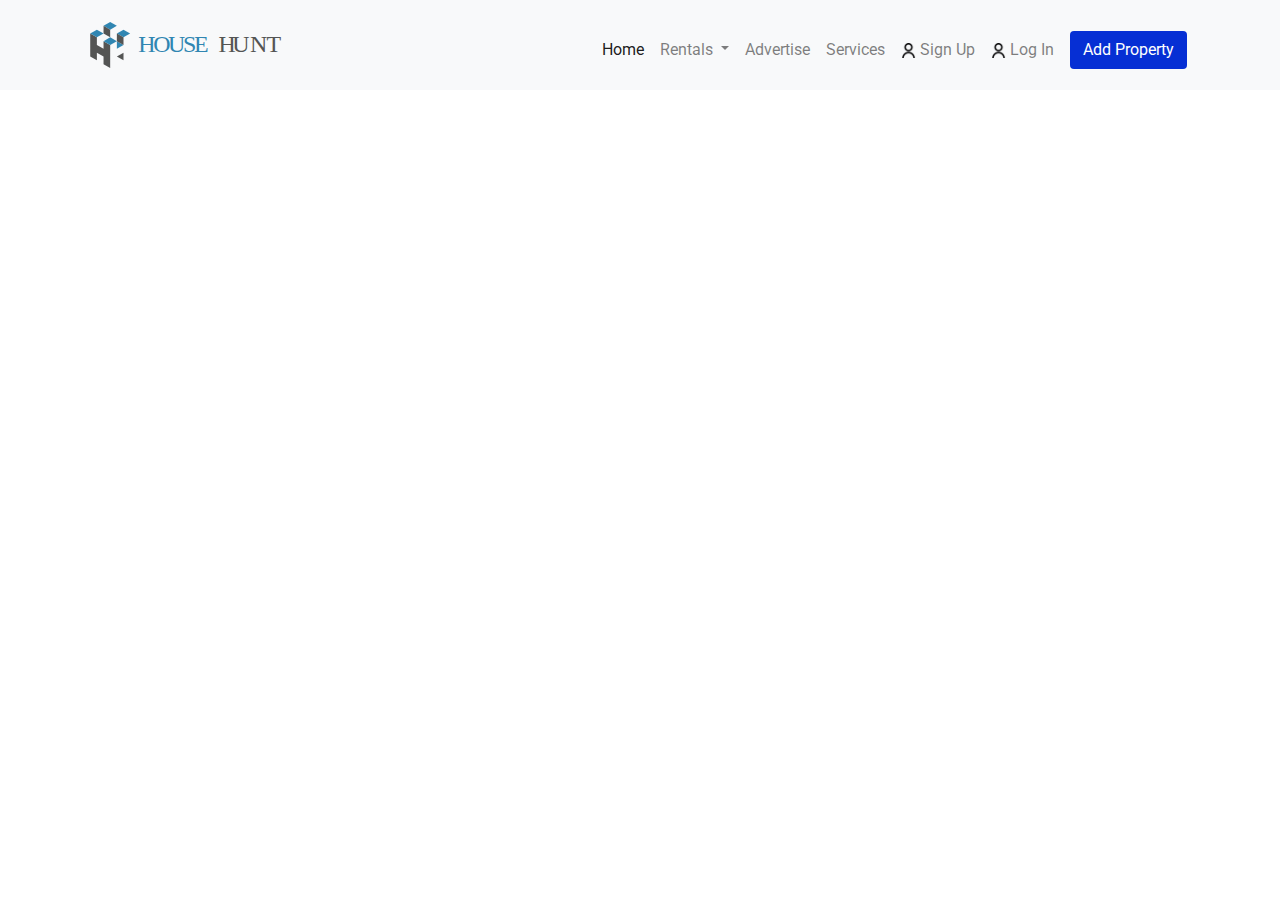
<file: signup.html>
<!DOCTYPE html>
<html lang="en">
<head>
    <meta charset="UTF-8">
    <meta name="viewport" content="width=device-width, initial-scale=1.0">
    <link rel="stylesheet" href="https://maxcdn.bootstrapcdn.com/bootstrap/4.0.0/css/bootstrap.min.css" integrity="sha384-Gn5384xqQ1aoWXA+058RXPxPg6fy4IWvTNh0E263XmFcJlSAwiGgFAW/dAiS6JXm" crossorigin="anonymous">
    <link rel="stylesheet" href="./styles/index.css">
    <title>Signup</title>
    

</head>
<body>
    <nav class="navbar navbar-expand-lg navbar-light bg-light">
        <div class="container">
          <a class="navbar-brand mr-auto" href="./index.html"><img src="./images/House Hunt Logo Main.svg" height="200" width="200" ></a>
        <button class="navbar-toggler" type="button" data-toggle="collapse" data-target="#navbarResponsive" aria-controls="navbarSupportedContent" aria-expanded="false" aria-label="Toggle navigation">
          <span class="navbar-toggler-icon"></span>
        </button>
      
        <div class="collapse navbar-collapse justify-content-end mt-3" id="navbarResponsive ">
          <ul class=" nav navbar-nav navbar-right ">
            <li class="nav-item active">
              <a class="nav-link" href="./index.html">Home <span class="sr-only">(current)</span></a>
            </li>
            <li class="nav-item dropdown">
            <a class="nav-link dropdown-toggle" href="./rentals.html" id="navbarDropdown" role="button" data-toggle="dropdown" aria-haspopup="true" aria-expanded="false">
              Rentals
            </a>
            <div class="dropdown-menu" aria-labelledby="navbarDropdown">
              <a class="dropdown-item" href="#">Apartments</a>
              <div class="dropdown-divider"></div>
              <a class="dropdown-item" href="#">Homestels</a>
              <div class="dropdown-divider"></div>
              <a class="dropdown-item" href="#">Hostels</a>
            </div>
          </li>
            <li class="nav-item">
              <a class="nav-link" href="./advertise.html">Advertise</a>
            </li>
            <li class="nav-item">
              <a class="nav-link" href="./services.html">Services</a>
            </li>
           
            <li class="nav-item">
              <a class="nav-link" href="./signup.html"><img src="./images/User-profile.png" height="15px" width="15px"> Sign Up</a>
            </li>
            <li class="nav-item">
              <a class="nav-link" href="./signup.html"><img src="./images/User-profile.png" height="15px" width="15px"> Log In</a>
            </li>
            <li class="nav-item">
              <a class="nav-link" href="./add property.html"><button type="button" class="btn" style="background-color: #062fd4; color: white; margin-top: -7px;">Add Property</button></a>
            </li>
               
            </ul>
            </div>
            </div>
            </nav>
            



            <div class="container">
              
            </div>
</body>

</html>
</file>
<file: styles/index.css>
@import url("https://fonts.googleapis.com/css2?family=Roboto:wght@300;400;500;700&display=swap");

body {
  font-family: "Roboto", sans-serif;
}
.navbar {
  height: 10vh;
  /* padding-bottom: 3px !important; */
}

/* .nav-link {
  padding: 0;
}

.btn {
  border: none; /* Remove borders */
/* color: white; /* Add a text color */
/* padding: 14px 28px; Add some padding
  cursor: pointer; /* Add a pointer cursor on mouse-over */
/* }  */

/* .info {
  background-color: #2169f3;
} /* Blue */
/* .info:hover {
  background: #0b7dda;
} */

/* .background {
  background-image: url("/images/background.jpg");
  height: 90%;
  width: 100%;
  background-position: center;
  background-repeat: no-repeat;
  background-size: cover;
  position: absolute;
} */
/* 
.first-text {
  position: absolute;
  top: 20%;
  left: 20%;
  transform: translate(-50%, -50%);
  color: white;
  margin-left: 20px;
  /* padding-right: 70%; */
/* width: 80%;
  font-size: bolder;
} */

/* .features {
  padding: 12px 10px 12px 0px;
  display: flex;
  margin: 0px 2px 0px 0px;
  text-decoration: none;
}
.features li {
  list-style-type: none;
} */

/* .nav-link {
  text-decoration: none;
  color: white;
  
} */

/* .rectangle {
  width: 500px;
  height: 100px;
  border: 1px solid white;
  background-color: white;
  margin-bottom: -50px 0px -50px;
} */

.card1 {
  width: 50%;
}

.header {
  height: 90vh;
  background-image: linear-gradient(
      rgba(20, 20, 0, 0.5),
      rgba(20, 20, 0, 0.5)
    ),
    url("/images/deborah-cortelazzi-gREquCUXQLI-unsplash.jpg");
  background-position: center;
  background-repeat: no-repeat;
  background-size: cover;
}

.header h1 {
  color: white;
  font-size: bold;
  text-align: center;
}

.text-color{
  color: white !important;
}

.control {
  text-align: center;
}
.header2 {
  text-align: center;
}

.item-card {
  height: 250px;
  background-image: linear-gradient(
      rgba(39, 38, 38, 0.5),
      rgba(39, 38, 38, 0.5)
    ),
    url("/images/bg.jpg");
  background-position: center;
  background-repeat: no-repeat;
  background-size: cover;
}

.item-card-2 {
  height: 250px;
  background-image: linear-gradient(
      rgba(39, 38, 38, 0.5),
      rgba(39, 38, 38, 0.5)
    ),
    url("/images/Apartments.jpg");
  background-position: center;
  background-repeat: no-repeat;
  background-size: cover;
}

.item-card-3 {
  height: 250px;
  background-image: linear-gradient(
      rgba(39, 38, 38, 0.5),
      rgba(39, 38, 38, 0.5)
    ),
    url("/images/src-hostel.jpg");
  background-position: center;
  background-repeat: no-repeat;
  background-size: cover;
}
.plus-image {
  left: 50%;
  top: 50%;
  position: absolute;
  margin-top: -25px;
  margin-left: -25px;
}
.header-3 {
  text-align: center;
}

.title {
  display: none;
  color: white;
  margin-top: 10px;
}
.nav-item{
  
    list-style-type: none;
  }
</file>
<file: styles/rentals.css>
/* <div class="card-img-overlay"> */
/* .hover-img {
  background-image: url("../images/Deluxe-Bedroom-2.jpg");
  background-position: cover;
  z-index: 2;
}

.hover-img:hover {
  background-color: rgba(0, 0, 0, 0.212);
} */

/* .hover-img img { 
    width: 250px; 
    height: 250px; 
}  */
  
.hover-img { 
    position: relative; 
    width: 400px; 
    height: auto; 
} 
  
.overlay { 
    position: absolute; 
    transition: all 0.3s ease; 
    opacity: 0; 
    background-color: #9bcd9b; 
} 
  
.hover-img:hover .overlay { 
    opacity: 1; 
} 
  
.overlayFade { 
    /* height: 250px; 
    width: 250px;  */
    top: 0; 
    left: 0; 
    background-color: #9bcd9b67; 
}
</file>
<file: styles/services.css>
.page {
    background-image: linear-gradient(
      rgba(0, 0, 0, 0.5),
      rgba(0, 0, 0, 0.5)
    ),
    url("/images/403215_878210.webp");
  background-position: center;
  background-repeat: no-repeat;
  background-size: cover;
  height:500px;
  /* width: 1250px;
   */
}
</file>
